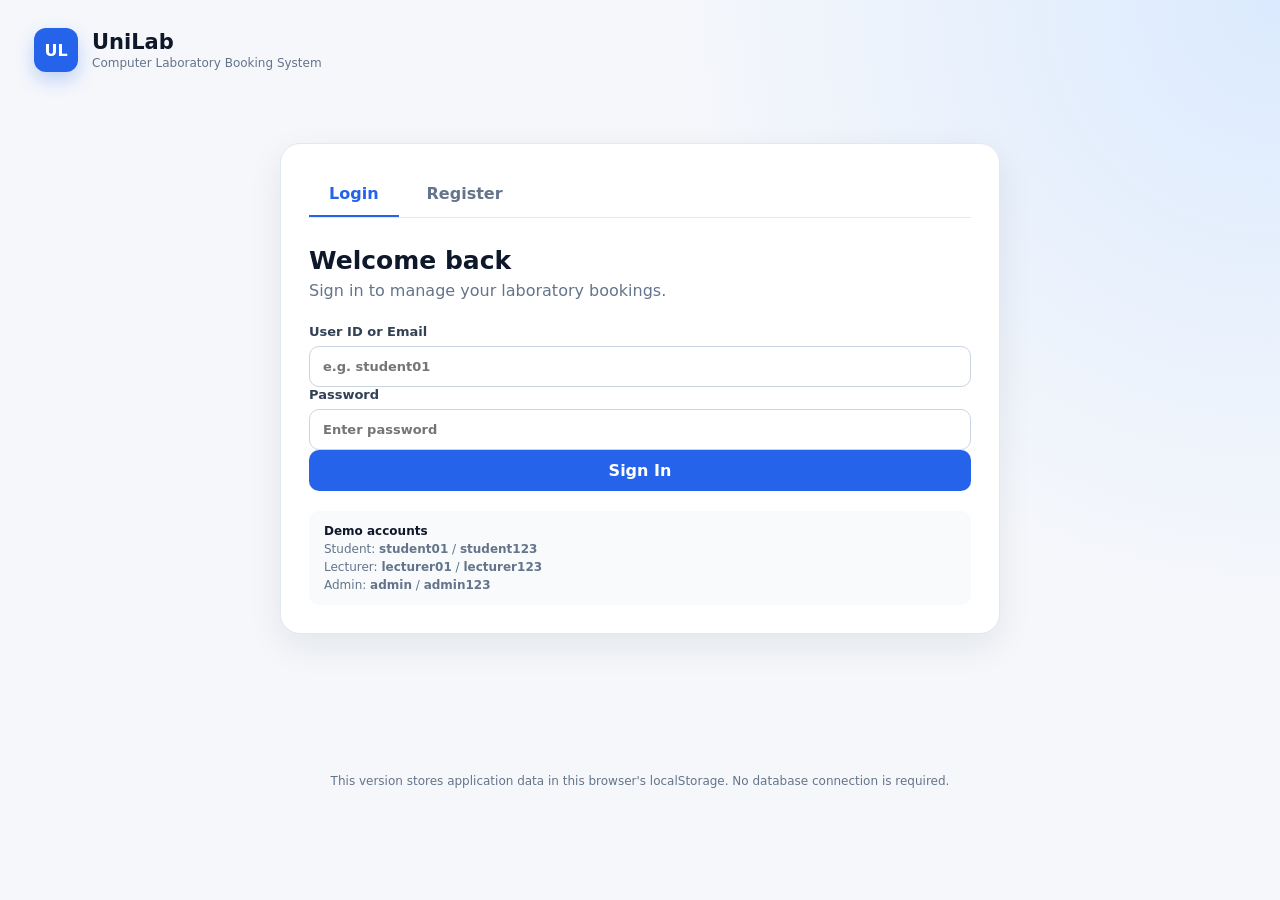
<file: webapp/index.html>
<!DOCTYPE html>
<html lang="en">
<head>
  <meta charset="UTF-8">
  <meta name="viewport" content="width=device-width, initial-scale=1.0">
  <title>UniLab Booking System</title>
  <link rel="stylesheet" href="css/styles.css">
</head>
<body>
  <div id="toast-container"></div>

  <div id="auth-view" class="auth-shell">
    <div class="auth-brand">
      <div class="brand-mark">UL</div>
      <div>
        <h1>UniLab</h1>
        <p>Computer Laboratory Booking System</p>
      </div>
    </div>

    <div class="auth-card">
      <div class="auth-tabs">
        <button class="auth-tab active" data-auth="login">Login</button>
        <button class="auth-tab" data-auth="register">Register</button>
      </div>

      <section id="login-panel" class="auth-panel active">
        <div class="panel-heading">
          <h2>Welcome back</h2>
          <p>Sign in to manage your laboratory bookings.</p>
        </div>
        <form id="login-form">
          <label>User ID or Email
            <input id="login-identifier" type="text" placeholder="e.g. student01" required>
          </label>
          <label>Password
            <input id="login-password" type="password" placeholder="Enter password" required>
          </label>
          <button class="btn primary full" type="submit">Sign In</button>
        </form>
        <div class="demo-box">
          <strong>Demo accounts</strong>
          <span>Student: <b>student01</b> / <b>student123</b></span>
          <span>Lecturer: <b>lecturer01</b> / <b>lecturer123</b></span>
          <span>Admin: <b>admin</b> / <b>admin123</b></span>
        </div>
      </section>

      <section id="register-panel" class="auth-panel">
        <div class="panel-heading">
          <h2>Create account</h2>
          <p>Register as a student or lecturer.</p>
        </div>
        <form id="register-form">
          <div class="form-grid">
            <label>Full Name
              <input id="reg-name" type="text" placeholder="Full name" required>
            </label>
            <label>User ID
              <input id="reg-userid" type="text" placeholder="e.g. st2026001" required>
            </label>
            <label>Email
              <input id="reg-email" type="email" placeholder="name@example.com" required>
            </label>
            <label>Role
              <select id="reg-role" required>
                <option value="STUDENT">Student</option>
                <option value="LECTURER">Lecturer</option>
              </select>
            </label>
            <label>Password
              <input id="reg-password" type="password" minlength="6" placeholder="Minimum 6 characters" required>
            </label>
            <label>Confirm Password
              <input id="reg-confirm" type="password" minlength="6" placeholder="Repeat password" required>
            </label>
          </div>
          <label class="check-row">
            <input id="reg-terms" type="checkbox" required>
            <span>I confirm that the registration details are correct.</span>
          </label>
          <button class="btn primary full" type="submit">Create Account</button>
        </form>
      </section>
    </div>
    <p class="storage-note">This version stores application data in this browser's localStorage. No database connection is required.</p>
  </div>

  <div id="app-view" class="app-shell hidden">
    <aside class="sidebar">
      <div class="sidebar-brand">
        <div class="brand-mark">UL</div>
        <div>
          <strong>UniLab</strong>
          <small>Booking System</small>
        </div>
      </div>
      <nav id="main-nav">
        <button class="nav-item active" data-page="dashboard"><span>⌂</span> Dashboard</button>
        <button class="nav-item" data-page="book"><span>＋</span> Book a Lab</button>
        <button class="nav-item" data-page="bookings"><span>▣</span> My Bookings</button>
        <button class="nav-item" data-page="labs"><span>▤</span> Laboratories</button>
        <button class="nav-item" data-page="profile"><span>◎</span> My Profile</button>
        <button class="nav-item admin-only hidden" data-page="admin"><span>⚙</span> Administration</button>
      </nav>
      <div class="sidebar-footer">
        <div class="user-mini">
          <div id="sidebar-avatar" class="avatar"></div>
          <div><strong id="sidebar-name"></strong><small id="sidebar-role"></small></div>
        </div>
        <button id="logout-btn" class="logout-btn">↪ Logout</button>
      </div>
    </aside>

    <main class="main-content">
      <header class="topbar">
        <div>
          <p class="eyebrow">COMPUTER LAB BOOKING</p>
          <h2 id="page-title">Dashboard</h2>
        </div>
        <div class="topbar-user">
          <span id="topbar-date"></span>
          <div id="topbar-avatar" class="avatar"></div>
        </div>
      </header>

      <div id="page-content"></div>
    </main>
  </div>

  <script src="js/app.js"></script>
</body>
</html>
</file>
<file: webapp/css/styles.css>
:root {
  --primary: #2563eb;
  --primary-dark: #1d4ed8;
  --navy: #0f172a;
  --muted: #64748b;
  --line: #e2e8f0;
  --bg: #f5f7fb;
  --card: #ffffff;
  --success: #16a34a;
  --warning: #d97706;
  --danger: #dc2626;
  --shadow: 0 12px 35px rgba(15, 23, 42, .08);
}
* { box-sizing: border-box; }
body { margin: 0; font-family: Inter, ui-sans-serif, system-ui, -apple-system, BlinkMacSystemFont, "Segoe UI", sans-serif; color: var(--navy); background: var(--bg); }
button, input, select { font: inherit; }
button { cursor: pointer; }
.hidden { display: none !important; }

/* Auth */
.auth-shell { min-height: 100vh; display: grid; place-items: center; padding: 35px 20px; background: radial-gradient(circle at top right, #dbeafe, transparent 38%), var(--bg); }
.auth-brand { display: flex; align-items: center; gap: 14px; position: fixed; top: 28px; left: 34px; }
.brand-mark { width: 44px; height: 44px; border-radius: 12px; display: grid; place-items: center; color: #fff; background: var(--primary); font-weight: 800; box-shadow: 0 8px 18px rgba(37,99,235,.25); }
.auth-brand h1 { margin: 0; font-size: 21px; }
.auth-brand p { margin: 2px 0 0; color: var(--muted); font-size: 12px; }
.auth-card { width: min(720px, 100%); background: var(--card); border: 1px solid var(--line); border-radius: 20px; box-shadow: var(--shadow); padding: 28px; margin-top: 45px; }
.auth-tabs { display: flex; gap: 8px; border-bottom: 1px solid var(--line); margin-bottom: 28px; }
.auth-tab { border: 0; background: transparent; padding: 12px 20px; color: var(--muted); font-weight: 700; border-bottom: 2px solid transparent; }
.auth-tab.active { color: var(--primary); border-color: var(--primary); }
.auth-panel { display: none; }
.auth-panel.active { display: block; }
.panel-heading h2 { margin: 0 0 6px; font-size: 25px; }
.panel-heading p { margin: 0 0 24px; color: var(--muted); }
label { display: flex; flex-direction: column; gap: 7px; color: #334155; font-size: 13px; font-weight: 700; }
input, select { width: 100%; border: 1px solid #cbd5e1; border-radius: 10px; padding: 12px 13px; background: #fff; color: var(--navy); outline: none; transition: .2s; }
input:focus, select:focus { border-color: var(--primary); box-shadow: 0 0 0 3px rgba(37,99,235,.10); }
.form-grid { display: grid; grid-template-columns: 1fr 1fr; gap: 17px; }
.check-row { flex-direction: row; align-items: center; margin: 18px 0; font-weight: 500; }
.check-row input { width: auto; }
.btn { border: 0; border-radius: 10px; padding: 11px 16px; font-weight: 750; transition: .2s; }
.btn.primary { background: var(--primary); color: #fff; }
.btn.primary:hover { background: var(--primary-dark); }
.btn.secondary { background: #eff6ff; color: var(--primary); }
.btn.danger { background: #fee2e2; color: var(--danger); }
.btn.ghost { background: transparent; color: var(--muted); border: 1px solid var(--line); }
.btn.full { width: 100%; }
.demo-box { margin-top: 20px; padding: 13px 15px; border-radius: 10px; background: #f8fafc; color: var(--muted); font-size: 12px; display: grid; gap: 4px; }
.demo-box strong { color: var(--navy); }
.storage-note { color: var(--muted); font-size: 12px; text-align: center; margin: 15px 0; }

/* App */
.app-shell { min-height: 100vh; display: flex; }
.sidebar { width: 250px; background: #fff; border-right: 1px solid var(--line); padding: 22px 15px; display: flex; flex-direction: column; position: fixed; inset: 0 auto 0 0; }
.sidebar-brand { display: flex; align-items: center; gap: 11px; padding: 0 9px 24px; }
.sidebar-brand strong { display: block; font-size: 17px; }
.sidebar-brand small { color: var(--muted); }
nav { display: grid; gap: 6px; }
.nav-item { width: 100%; border: 0; background: transparent; text-align: left; color: #64748b; padding: 12px 13px; border-radius: 10px; font-weight: 650; display: flex; gap: 11px; align-items: center; }
.nav-item span { width: 20px; text-align: center; }
.nav-item:hover { background: #f8fafc; color: var(--navy); }
.nav-item.active { background: #eff6ff; color: var(--primary); }
.sidebar-footer { margin-top: auto; border-top: 1px solid var(--line); padding-top: 15px; }
.user-mini { display: flex; gap: 10px; align-items: center; margin-bottom: 12px; }
.user-mini strong, .user-mini small { display: block; }
.user-mini strong { font-size: 13px; }
.user-mini small { font-size: 11px; color: var(--muted); margin-top: 2px; }
.avatar { width: 36px; height: 36px; border-radius: 50%; display: grid; place-items: center; background: #dbeafe; color: var(--primary); font-weight: 800; }
.logout-btn { width: 100%; border: 1px solid var(--line); background: #fff; color: var(--danger); padding: 9px; border-radius: 9px; font-weight: 700; }
.main-content { margin-left: 250px; width: calc(100% - 250px); padding: 0 32px 40px; }
.topbar { height: 92px; display: flex; align-items: center; justify-content: space-between; border-bottom: 1px solid var(--line); margin-bottom: 28px; }
.eyebrow { color: var(--primary); font-size: 10px; letter-spacing: .13em; font-weight: 800; margin: 0 0 3px; }
.topbar h2 { margin: 0; font-size: 25px; }
.topbar-user { display: flex; align-items: center; gap: 15px; color: var(--muted); font-size: 12px; }

/* Dashboard/cards */
.page-grid { display: grid; gap: 22px; }
.stats-grid { display: grid; grid-template-columns: repeat(4, 1fr); gap: 17px; }
.stat-card, .card { background: #fff; border: 1px solid var(--line); border-radius: 14px; box-shadow: 0 5px 18px rgba(15,23,42,.035); }
.stat-card { padding: 19px; }
.stat-card .label { color: var(--muted); font-size: 12px; font-weight: 700; }
.stat-card .value { font-size: 28px; font-weight: 800; margin: 7px 0 2px; }
.stat-card .sub { font-size: 11px; color: var(--muted); }
.card { padding: 20px; }
.card-header { display: flex; align-items: center; justify-content: space-between; gap: 12px; margin-bottom: 17px; }
.card-header h3 { margin: 0; font-size: 16px; }
.card-header p { margin: 3px 0 0; color: var(--muted); font-size: 12px; }
.grid-2 { display: grid; grid-template-columns: 1.4fr 1fr; gap: 22px; }
.quick-actions { display: grid; grid-template-columns: repeat(2, 1fr); gap: 12px; }
.action-card { border: 1px solid var(--line); border-radius: 11px; padding: 16px; background: #fff; text-align: left; }
.action-card:hover { border-color: #bfdbfe; background: #f8fbff; }
.action-card strong { display: block; margin-bottom: 5px; }
.action-card span { color: var(--muted); font-size: 11px; }

/* Tables */
.table-wrap { overflow-x: auto; }
table { width: 100%; border-collapse: collapse; }
th, td { padding: 13px 10px; border-bottom: 1px solid #eef2f7; text-align: left; font-size: 12px; white-space: nowrap; }
th { color: var(--muted); font-size: 10px; text-transform: uppercase; letter-spacing: .06em; }
.badge { display: inline-flex; align-items: center; border-radius: 999px; padding: 5px 9px; font-size: 10px; font-weight: 800; }
.badge.confirmed { background: #dcfce7; color: #15803d; }
.badge.cancelled { background: #fee2e2; color: #b91c1c; }
.badge.student { background: #dbeafe; color: #1d4ed8; }
.badge.lecturer { background: #fef3c7; color: #a16207; }
.badge.admin { background: #ede9fe; color: #6d28d9; }

/* Booking */
.booking-layout { display: grid; grid-template-columns: 1.05fr .95fr; gap: 22px; }
.form-stack { display: grid; gap: 16px; }
.form-actions { display: flex; justify-content: flex-end; gap: 10px; }
.info-box { background: #f8fafc; border-radius: 10px; padding: 13px; font-size: 12px; color: var(--muted); }
.lab-grid { display: grid; grid-template-columns: repeat(3, 1fr); gap: 14px; }
.lab-card { padding: 16px; border: 1px solid var(--line); border-radius: 12px; background: #fff; }
.lab-card h4 { margin: 0 0 5px; }
.lab-card p { margin: 0 0 13px; color: var(--muted); font-size: 11px; }
.progress { height: 7px; background: #e2e8f0; border-radius: 10px; overflow: hidden; }
.progress > div { height: 100%; background: var(--primary); border-radius: inherit; }
.filters { display: grid; grid-template-columns: 1fr 1fr 1fr; gap: 12px; margin-bottom: 16px; }

/* Profile/admin */
.profile-grid { display: grid; grid-template-columns: .8fr 1.2fr; gap: 22px; }
.profile-card { text-align: center; }
.profile-avatar { width: 82px; height: 82px; border-radius: 50%; margin: 5px auto 13px; display: grid; place-items: center; background: #dbeafe; color: var(--primary); font-size: 28px; font-weight: 800; }
.profile-card h3 { margin: 0; }
.profile-card p { color: var(--muted); margin: 6px 0 15px; }
.admin-grid { display: grid; grid-template-columns: 1fr 1fr; gap: 22px; }

/* Toast */
#toast-container { position: fixed; right: 22px; top: 22px; z-index: 100; display: grid; gap: 9px; }
.toast { background: #0f172a; color: #fff; padding: 12px 15px; border-radius: 10px; box-shadow: var(--shadow); font-size: 12px; animation: slide .2s ease; }
.toast.error { background: #b91c1c; }
.toast.success { background: #15803d; }
@keyframes slide { from { transform: translateY(-8px); opacity: 0; } to { transform: translateY(0); opacity: 1; } }

@media (max-width: 1050px) {
  .stats-grid { grid-template-columns: 1fr 1fr; }
  .grid-2, .booking-layout, .profile-grid, .admin-grid { grid-template-columns: 1fr; }
  .lab-grid { grid-template-columns: repeat(2, 1fr); }
}
@media (max-width: 760px) {
  .auth-brand { position: static; margin-bottom: 10px; }
  .auth-shell { display: block; padding-top: 25px; }
  .auth-card { margin-top: 10px; }
  .form-grid, .filters { grid-template-columns: 1fr; }
  .sidebar { width: 72px; padding: 18px 9px; }
  .sidebar-brand div:last-child, .nav-item:not(.active) span + *, .nav-item { font-size: 0; justify-content: center; }
  .sidebar-brand { padding: 0 0 20px; justify-content: center; }
  .sidebar-brand .brand-mark { width: 42px; }
  .nav-item span { font-size: 16px; }
  .user-mini > div:last-child, .logout-btn { display: none; }
  .main-content { margin-left: 72px; width: calc(100% - 72px); padding: 0 15px 30px; }
  .topbar { height: 78px; }
  .topbar-user span { display: none; }
  .stats-grid { grid-template-columns: 1fr 1fr; gap: 10px; }
  .lab-grid, .quick-actions { grid-template-columns: 1fr; }
  .auth-card { padding: 20px; }
}.welcome-banner,.admin-hero{display:flex;align-items:center;justify-content:space-between;gap:20px;padding:25px 28px;border-radius:15px;background:#fff;border:1px solid var(--line);box-shadow:0 5px 18px rgba(15,23,42,.035)}
.welcome-banner h2,.admin-hero h2{margin:3px 0 5px;font-size:25px}.welcome-banner p:not(.eyebrow),.admin-hero p:not(.eyebrow){margin:0;color:var(--muted);font-size:13px}.admin-hero{background:linear-gradient(120deg,#eff6ff,#fff)}
.alert-stat{border-color:#fed7aa}.alert-stat .value{color:#c2410c}.maintenance-list{display:grid;gap:8px}.maintenance-item{display:grid;grid-template-columns:1fr 1fr;gap:3px;padding:11px 12px;background:#fff7ed;border:1px solid #fed7aa;border-radius:9px}.maintenance-item small{grid-column:1/-1;color:#9a3412}.maintenance-item span{color:#64748b;font-size:11px}.lab-stats{display:flex;justify-content:space-between;margin-bottom:8px;color:#64748b;font-size:11px}.lab-stats b{color:#0f172a}.badge.maintenance{background:#ffedd5;color:#c2410c}.compact-select{max-width:230px}.info-pill{padding:7px 11px;background:#eff6ff;color:#1d4ed8;border-radius:999px;font-size:11px;font-weight:800}
@media(max-width:760px){.welcome-banner,.admin-hero{display:grid}.compact-select{max-width:none}}
</file>
